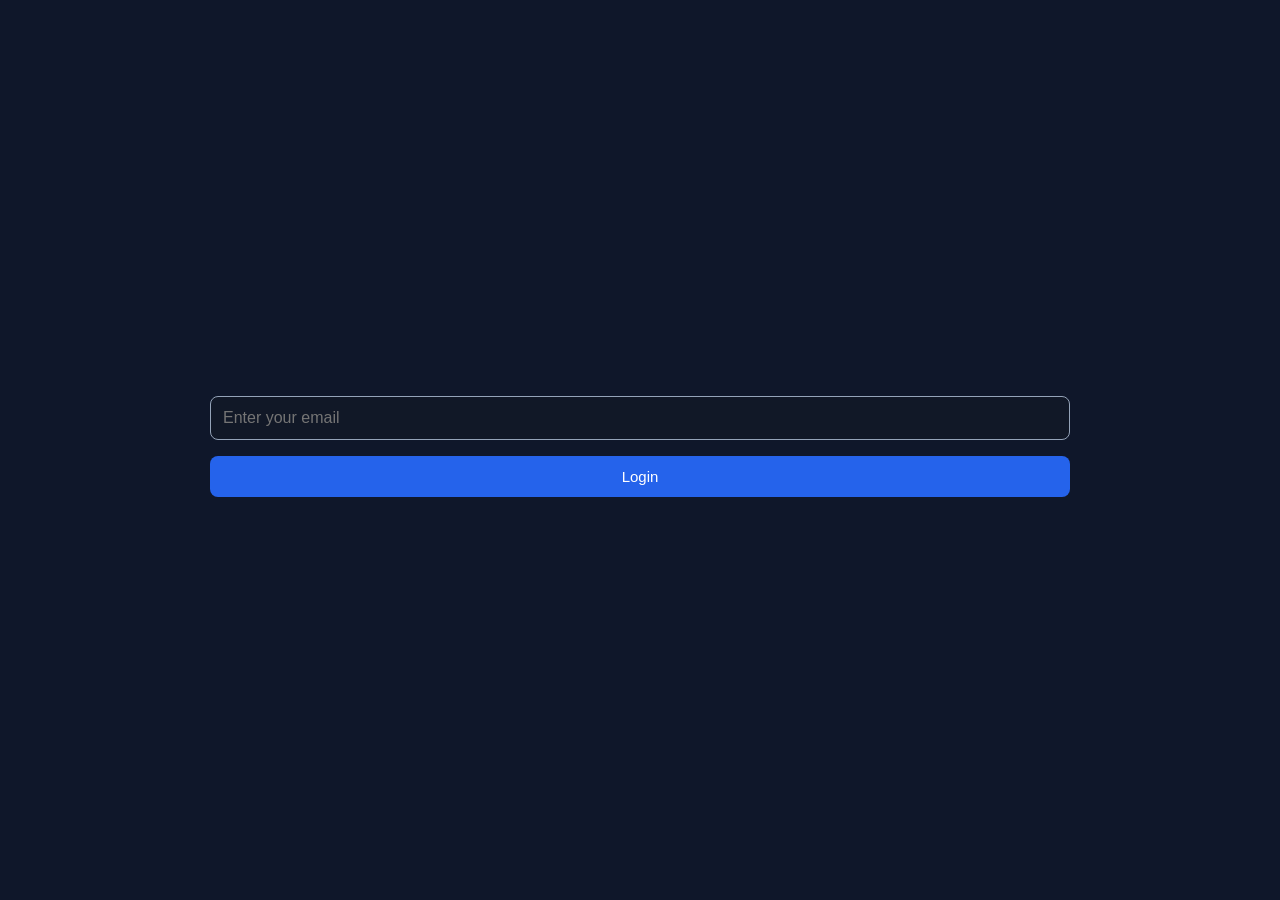
<file: frontend/index.html>
<!DOCTYPE html>
<html>
<head>
<link rel="manifest" href="manifest.json">

<meta name="theme-color" content="#0B1F3A">

<link rel="apple-touch-icon" href="icon-192.png">
<title>Login</title>
<link rel="stylesheet" href="styles.css">
</head>
<body class="login-page">

<div class="container">
<input type="email" id="email" placeholder="Enter your email">

<button onclick="login()">Login</button>

<p id="msg"></p>

<!-- OTP SECTION (HIDDEN INITIALLY) -->
<div id="otpSection" style="display:none;">
    <button onclick="sendOTP()">Send OTP</button>
    <input type="text" id="otp" placeholder="Enter OTP">
    <button onclick="verifyOTP()">Verify</button>
</div>

</div>

<script src="login.js"></script>
</body>
</html>
</file>
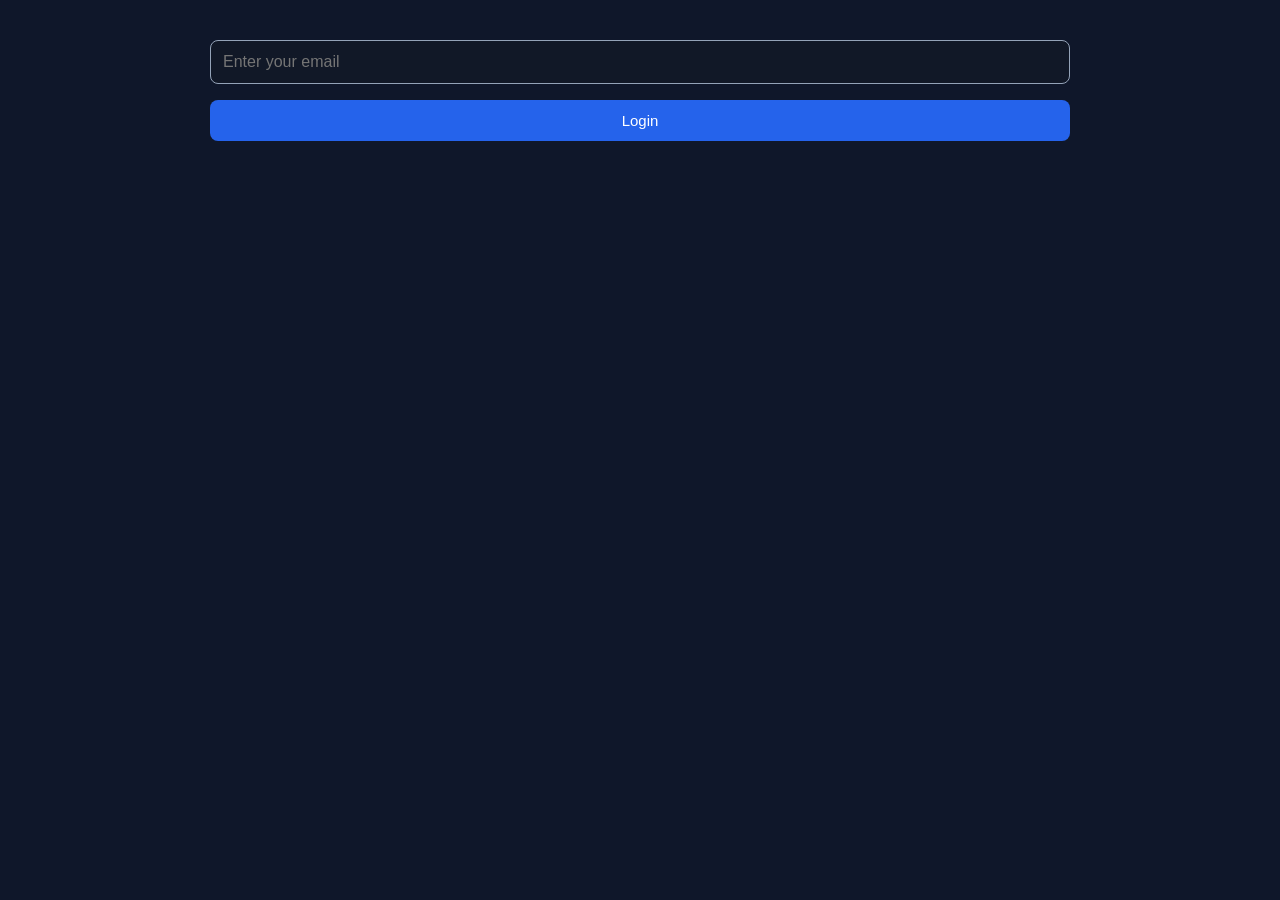
<file: frontend/login.html>
<!DOCTYPE html>
<html>
<head>
<link rel="manifest" href="manifest.json">

<meta name="theme-color" content="#0B1F3A">

<link rel="apple-touch-icon" href="icon-192.png">
<title>Login</title>
<link rel="stylesheet" href="styles.css">
</head>
<body>

<div class="container">
<input type="email" id="email" placeholder="Enter your email">

<button onclick="login()">Login</button>

<p id="msg"></p>

<!-- OTP SECTION (HIDDEN INITIALLY) -->
<div id="otpSection" style="display:none;">
    <button onclick="sendOTP()">Send OTP</button>
    <input type="text" id="otp" placeholder="Enter OTP">
    <button onclick="verifyOTP()">Verify</button>
</div>

</div>

<script src="login.js"></script>
</body>
</html>
</file>
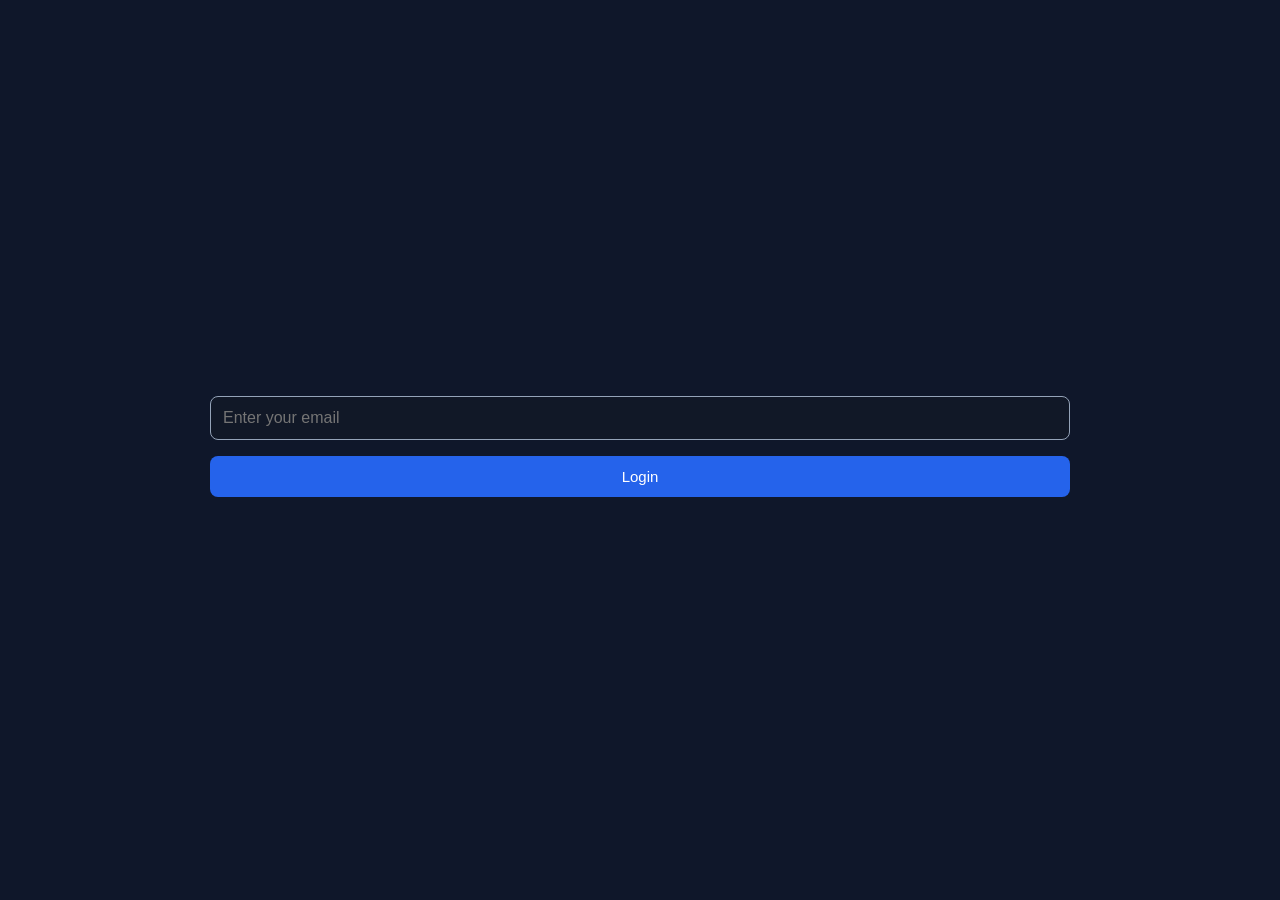
<file: frontend/parent-chat.html>
<!DOCTYPE html>
<html>
<head>
<link rel="manifest" href="manifest.json">

<meta name="theme-color" content="#0B1F3A">

<link rel="apple-touch-icon" href="icon-192.png">
    <title>Parent Chat</title>
    <meta name="viewport" content="width=device-width, initial-scale=1.0">
    <link rel="stylesheet" href="styles.css">
</head>
<body>

<script>
if (!sessionStorage.getItem("kinship_unlocked")) {
    sessionStorage.setItem("kinship_target", window.location.href);
    window.location.href = "index.html";
}
</script>

<!-- Notification -->
<div id="notification" class="notification"></div>

<audio id="notifSound" src="notify.mp3"></audio>

<div class="container">

<h2> Parent Chat</h2>

<div id="chatBox"></div>

<input type="text" id="messageInput" placeholder="Type message...">
<button onclick="sendMessage()">Send</button>

<br><br>
<button onclick="goBack()">Back</button>

</div>

<div class="bond-container">
    <div class="bond-bar">
        <div id="bondFill"></div>
    </div>
    <span id="bondPercent">0%</span>
</div>

<script src="utils.js"></script>

<script src="parent-chat.js"></script>


</body>
</html>
</file>
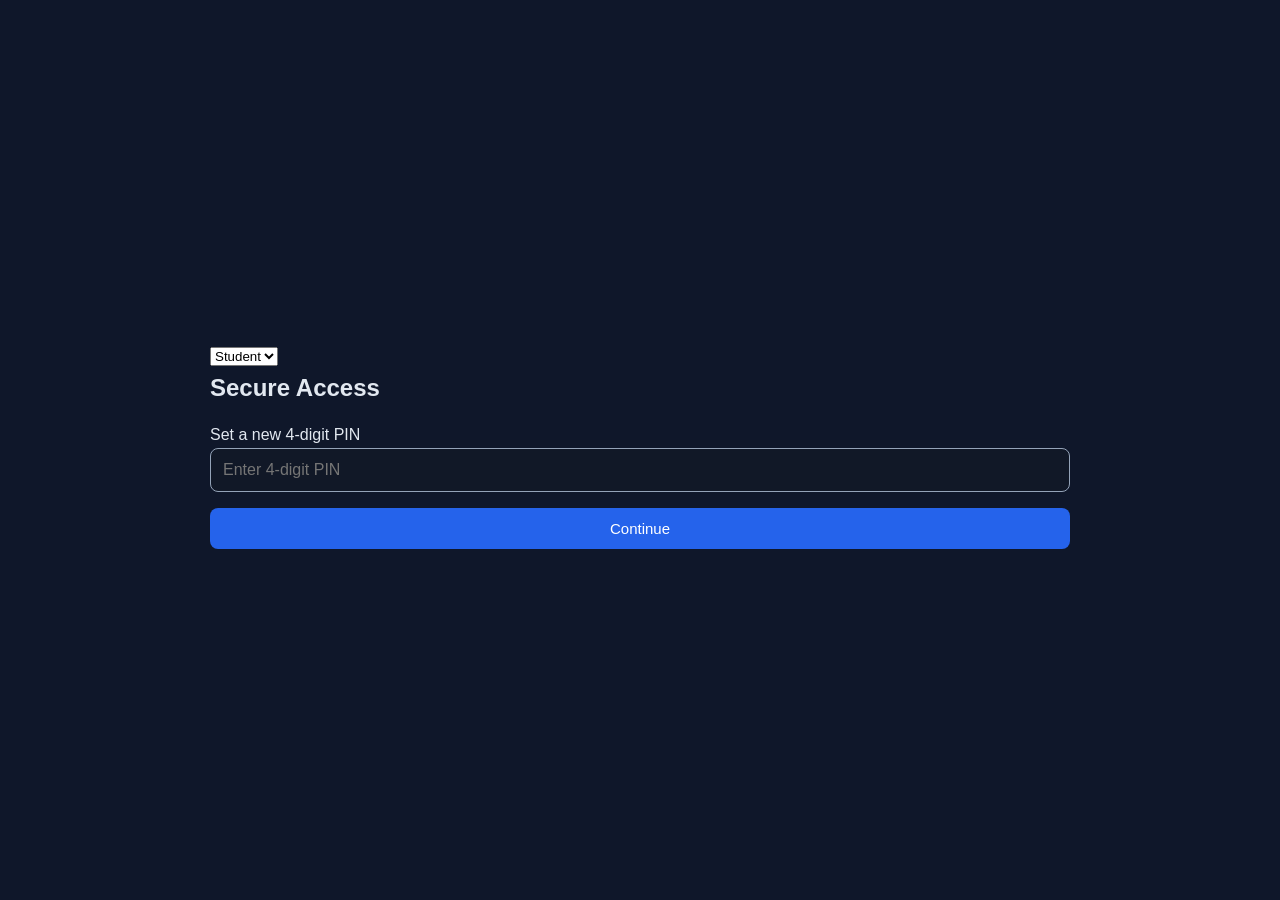
<file: frontend/pin.html>
<!DOCTYPE html>
<html lang="en">
<head>
    <meta charset="UTF-8">
    <title>Kinship – Secure Access</title>
    <link rel="stylesheet" href="styles.css">
</head>
<body class="pin-page">

<div class="container">

<select id="role">
  <option value="student">Student</option>
  <option value="parent">Parent</option>
</select>

<h2>Secure Access</h2>

<p id="infoText"></p>

<input type="password"
       id="pinInput"
       maxlength="4"
       placeholder="Enter 4-digit PIN">

<button onclick="handlePin()">
    Continue
</button>

<p id="error" style="color:red;"></p>

<button
    id="switchBtn"
    onclick="resetApp()"
    style="display:none;">
    Switch User
</button>

</div>

<script src="pin.js"></script>
</body>
</html>
</file>
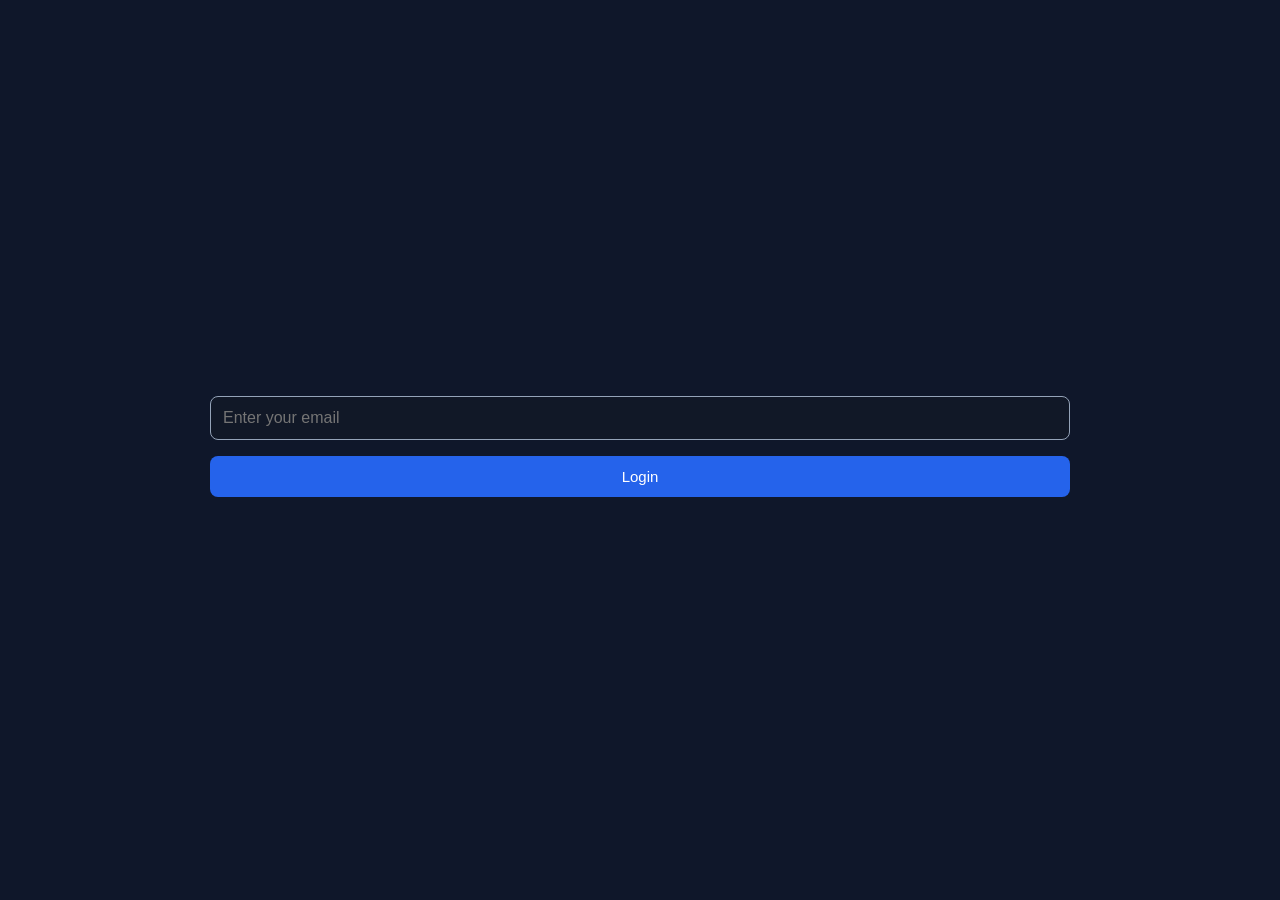
<file: frontend/puzzle.html>
<!DOCTYPE html>
<html>
<head>
<link rel="manifest" href="manifest.json">

<meta name="theme-color" content="#0B1F3A">

<link rel="apple-touch-icon" href="icon-192.png">
    <title>Puzzle Space</title>
    <link rel="stylesheet" href="styles.css">
</head>
<body>

<h2> Puzzle Space</h2>

<input type="file" id="imageInput">
<button onclick="sendPuzzle()">Send Puzzle</button>

<!-- Notification -->
<div id="notification" class="notification"></div>

<script>
if (!sessionStorage.getItem("kinship_unlocked")) {
    sessionStorage.setItem("kinship_target", window.location.href);
    window.location.href = "index.html";
}
</script>


<hr>

<button onclick="loadPuzzle()">Load Puzzle</button>

<p id="timer"> Time: 0s</p>

<div id="puzzleBoard" data-img=""></div>

<p id="result"></p>

<button id="finishBtn" style="display:none;" onclick="finishPuzzle()">
    Finish Puzzle
</button>

<audio id="successSound" src="fahhhhh.mp3"></audio>

<button id="sendResultBtn" style="display:none;" onclick="sendResult()">
 Send Result to Chat
</button>

<script src="utils.js"></script>

<script src="puzzle.js"></script>


</body>
</html>
</file>
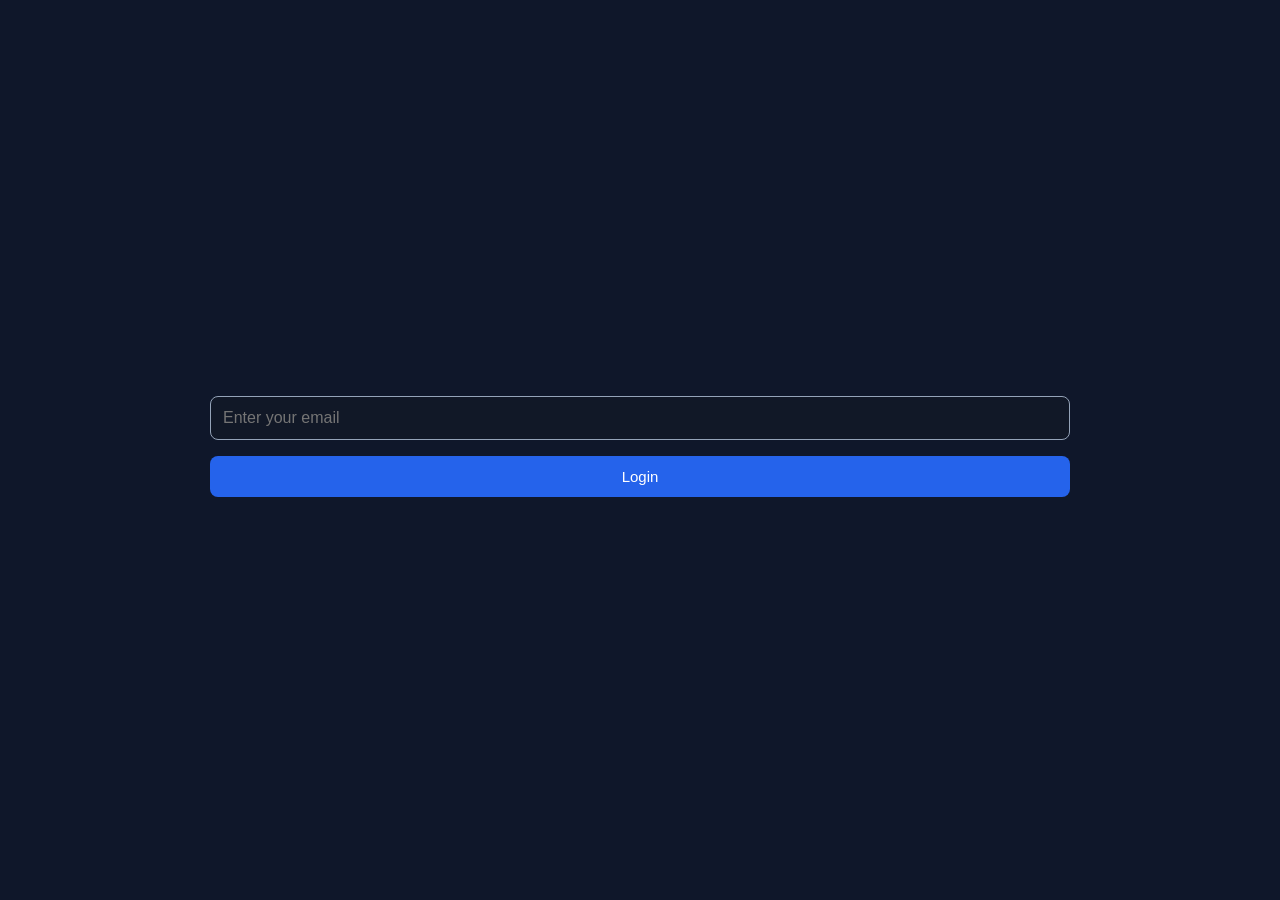
<file: frontend/sos.html>
<!DOCTYPE html>
<html lang="en">
<head>
    <meta charset="UTF-8">
    <title>Kinship – SOS</title>
    <link rel="stylesheet" href="styles.css">
</head>
<body>

<script>
if (!sessionStorage.getItem("kinship_unlocked")) {
    sessionStorage.setItem("kinship_target", window.location.href);
    window.location.href = "index.html";
}
</script>

<div class="container">

<h2>Emergency SOS</h2>

<p style="color:#E50914;">
Use only in emergency situations
</p>

<button onclick="triggerSOS()">
🚨 SEND SOS
</button>

<p id="response"></p>

<br>
<button onclick="goBack()">Back</button>

</div>

<script>

function triggerSOS() {

    const userId = localStorage.getItem("user_id");

    if (!userId) {
        document.getElementById("response").innerText =
            "User not registered. Please login again.";
        return;
    }

    fetch('https://kinship-backend-oftd.onrender.com/sos', {
        method: 'POST',
        headers: { 'Content-Type': 'application/json' },
        body: JSON.stringify({
            triggered_by: "Student " + userId
        })
    })
    .then(res => res.json())
    .then(() => {
        document.getElementById("response").innerText =
            "SOS sent successfully";
    })
    .catch(() => {
        document.getElementById("response").innerText =
            "Error sending SOS";
    });
}

function goBack() {
    window.location.href = "student.html";
}

</script>

</body>
</html>
</file>
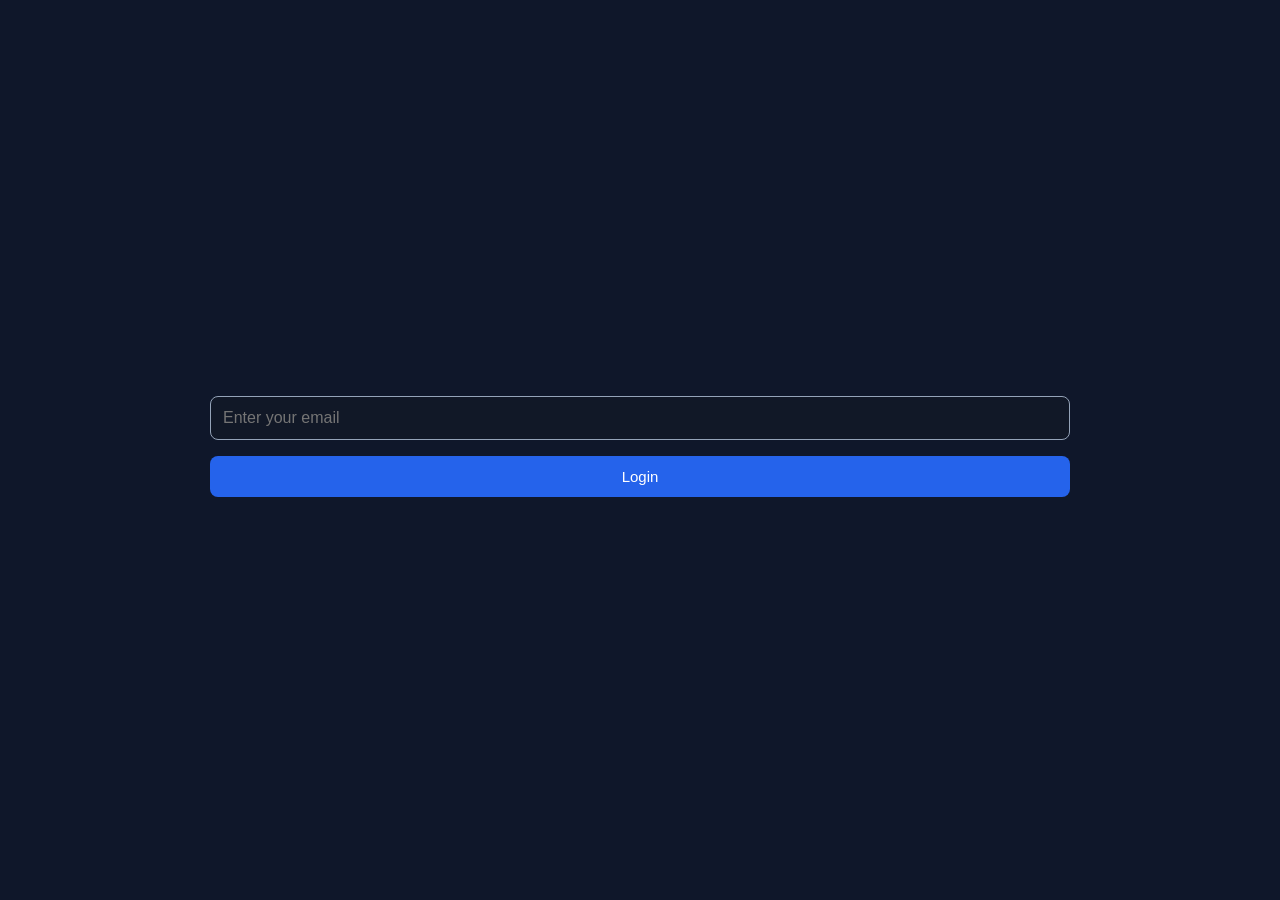
<file: frontend/student-chat.html>
<!DOCTYPE html>
<html>
<head>
<link rel="manifest" href="manifest.json">

<meta name="theme-color" content="#0B1F3A">

<link rel="apple-touch-icon" href="icon-192.png">
    <title>Student Chat</title>
    <meta name="viewport" content="width=device-width, initial-scale=1.0">
    <link rel="stylesheet" href="styles.css">
</head>
<body>

<script>
if (!sessionStorage.getItem("kinship_unlocked")) {
    sessionStorage.setItem("kinship_target", window.location.href);
    window.location.href = "index.html";
}
</script>

<!-- Notification -->
<div id="notification" class="notification"></div>

<audio id="notifSound" src="notify.mp3"></audio>

<div class="container">

<h2> Student Chat</h2>

<div id="chatBox"></div>

<input type="text" id="messageInput" placeholder="Type message...">
<button onclick="sendMessage()">Send</button>

<br><br>
<button onclick="goBack()"> Back</button>

</div>

<div class="bond-container">
    <span>❤️</span>
    <div class="bond-bar">
        <div id="bondFill"></div>
    </div>
    <span id="bondPercent">0%</span>
</div>

<script src="utils.js"></script>

<script src="student-chat.js"></script>


</body>
</html>
</file>
<file: frontend/styles.css>
/* ================================
   KINSHIP – GLOBAL DESIGN SYSTEM
   Colors: Blue / Dark / Gray
   ================================ */

/* ---------- Root Colors ---------- */
:root {
    --bg: #0F172A;
    --card: #1E293B;
    --primary: #2563EB;
    --secondary: #38BDF8;
    --text: #E2E8F0;
    --muted: #94A3B8;
    --danger: #EF4444;

    --space-sm: 8px;
    --space-md: 16px;
    --space-lg: 24px;
}

/* ---------- Base Reset ---------- */
* {
    box-sizing: border-box;
    margin: 0;
    padding: 0;
}

/* ---------- Body ---------- */
body {
    background-color: var(--bg);
    color: var(--text);
    font-family: Arial, Helvetica, sans-serif;
    line-height: 1.6;
    padding: 20px;
}

/* ---------- Headings ---------- */
h2 {
    margin-bottom: 15px;
}

/* ---------- Container ---------- */
.container {
    width: 100%;
    max-width: 500px;
    margin: 0 auto;
    padding: 20px;
}
/* ---------- Card ---------- */
.card {
    background: var(--card);
    padding: var(--space-md);
    border-radius: 14px;
    margin-bottom: var(--space-md);
    box-shadow: 0 4px 12px rgba(0,0,0,0.3);
}

/* ---------- BUTTON SYSTEM (FIXED) ---------- */
button {
    width: 100%;
    padding: 12px;
    margin: var(--space-sm) 0;
    font-size: 15px;
    border-radius: 8px;
    border: none;
    cursor: pointer;
    background-color: var(--primary);
    color: white;
    transition: 0.2s;
}

button:hover {
    background-color: var(--secondary);
}

/* 🔥 Button group (for multiple buttons in row) */
.button-group {
    display: flex;
    gap: 10px;
}

.button-group button {
    width: 100%;
}

/* SOS button */
.sos-btn {
    background: var(--danger) !important;
}

/* ---------- Inputs ---------- */
input,
input[type="text"],
input[type="email"],
input[type="password"] {
    width: 100%;
    padding: 12px;
    margin-bottom: var(--space-sm);
    border-radius: 8px;
    border: 1px solid var(--muted);
    background: #111827;
    color: var(--text);
    font-size: 16px;
}
/* ---------- Chat Box ---------- */
#chatBox {
    background-color: var(--card);
    border-radius: 10px;
    height: 350px;
    padding: 10px;
    overflow-y: auto;
    margin-bottom: 12px;
}

/* ---------- Chat Messages ---------- */
.message {
    padding: 10px 12px;
    margin: 6px 0;
    border-radius: 12px;
    max-width:85%;
    line-height: 1.4;
}

.sent {
    background-color: var(--primary);
    color: white;
    margin-left: auto;
    text-align: right;
    border-bottom-right-radius: 0;
}

.received {
    background-color: #334155;
    color: var(--text);
    margin-right: auto;
    text-align: left;
    border-bottom-left-radius: 0;
}

/* ---------- Time ---------- */
.time {
    font-size: 11px;
    margin-top: 4px;
    color: var(--muted);
}

/* ---------- Status ---------- */
#status, #time, #response {
    margin-top: 10px;
}

/* ---------- Utility ---------- */
.clear-btn {
    background-color: transparent;
    color: var(--primary);
    border: 1px solid var(--primary);
}

/* ---------- Alert ---------- */
.alert-box {
    background: var(--danger);
    color: white;
    padding: 15px;
    border-radius: 10px;
    text-align: center;
}

/* ---------- Bond ---------- */
.bond-container {
    display: flex;
    align-items: center;
    gap: 10px;
    margin: 10px 0;
}

.bond-bar {
    width: 100%;
    height: 10px;
    background: #334155;
    border-radius: 10px;
    overflow: hidden;
}

#bondFill {
    height: 100%;
    width: 0%;
    background: linear-gradient(to right, var(--primary), var(--secondary));
    transition: width 1s ease-in-out;
}

#bondPercent {
    font-weight: bold;
}

/* ---------- Notification ---------- */
.notification {
    position: fixed;
    top: 70px; /* below header */
    left: 50%;
    transform: translate(-50%, -10px);

    padding: 12px 18px;
    border-radius: 10px;

    background: var(--card); /* 🔥 match your card */
    color: var(--text);

    font-size: 14px;
    font-weight: 500;

    box-shadow: 0 6px 18px rgba(0,0,0,0.4);

    display: none;
    opacity: 0;

    z-index: 9999;

    transition: all 0.3s ease;
}
/* ---------- Profile ---------- */
/* Only control profile images, NOT all images */

#profileIcon {
  position: absolute;
  top: 20px;
  right: 20px;
  width: 45px;
  height: 45px;
  border-radius: 50%;
  object-fit: cover;
  cursor: pointer;
  z-index: 1000;
}

#profileImage {
  width: 80px;
  height: 80px;
  border-radius: 50%;
  object-fit: cover;
}

#profilePreview {
  width: 80px;
  height: 80px;
  border-radius: 50%;
  object-fit: cover;
  display: block;
  margin: 10px auto;
}

/* ---------- Modal ---------- */
.modal {
  display: none;
  position: fixed;
  top: 50%;
  left: 50%;
  transform: translate(-50%, -50%);
  background: var(--card);
  color: var(--text);
  padding: 20px;
  border-radius: 12px;
  width: 300px;
  z-index: 2000;
}

.modal::before {
  content: "";
  position: fixed;
  top: 0;
  left: 0;
  width: 100%;
  height: 100%;
  background: rgba(0,0,0,0.6);
  z-index: -1;
}

.modal input {
  width: 100%;
  margin: 8px 0;
  padding: 8px;
  background: #111827;
  color: var(--text);
  border: 1px solid var(--muted);
}

/* ---------- Top Bar ---------- */
.top-bar {
    display: flex;
    justify-content: space-between;
    align-items: center;
    margin-bottom: var(--space-md);
}

/* ---------- Puzzle ---------- */
#puzzleBoard {
    margin-top: 20px;
}
.sos-card{
    border-left:4px solid #ff3b30;
}

.sos-user{
    font-size:20px;
    font-weight:700;
    color:#ff3b30;
    margin-top:10px;
}

.sos-time{
    font-size:14px;
    opacity:0.8;
    margin-top:6px;
}
@media (max-width: 768px) {

    body {
        padding: 15px;
        padding-bottom: 80px;
    }

    .container {
        width: 100%;
        max-width: 100%;
        padding: 15px;
    }

    .card {
        width: 100%;
        padding: 14px;
        margin-bottom: 12px;
    }

    button {
        min-height: 50px;
        font-size: 16px;
    }

    h2 {
        font-size: 24px;
    }

    .message {
        max-width: 85%;
    }

    #chatBox {
        height: 300px;
    }

    #profileIcon {
        width: 50px;
        height: 50px;
    }

    .nav {
        position: fixed;
        bottom: 0;
        left: 0;
        width: 100%;
        display: flex;
        background: #1E293B;
        z-index: 999;
    }

    .nav button {
        flex: 1;
        margin: 0;
        border-radius: 0;
    }
}
@media (min-width: 769px) {

    .container {
        max-width: 900px;
    }

    .card {
        max-width: 900px;
        margin-left: auto;
        margin-right: auto;
    }

    #chatBox {
        height:55vh;
    }
}

.login-page,
.pin-page {
    min-height: 100vh;
    display: flex;
    justify-content: center;
    align-items: center;
}
.dashboard-grid{
    display:grid;
    grid-template-columns:1fr;
    gap:15px;
}
</file>
